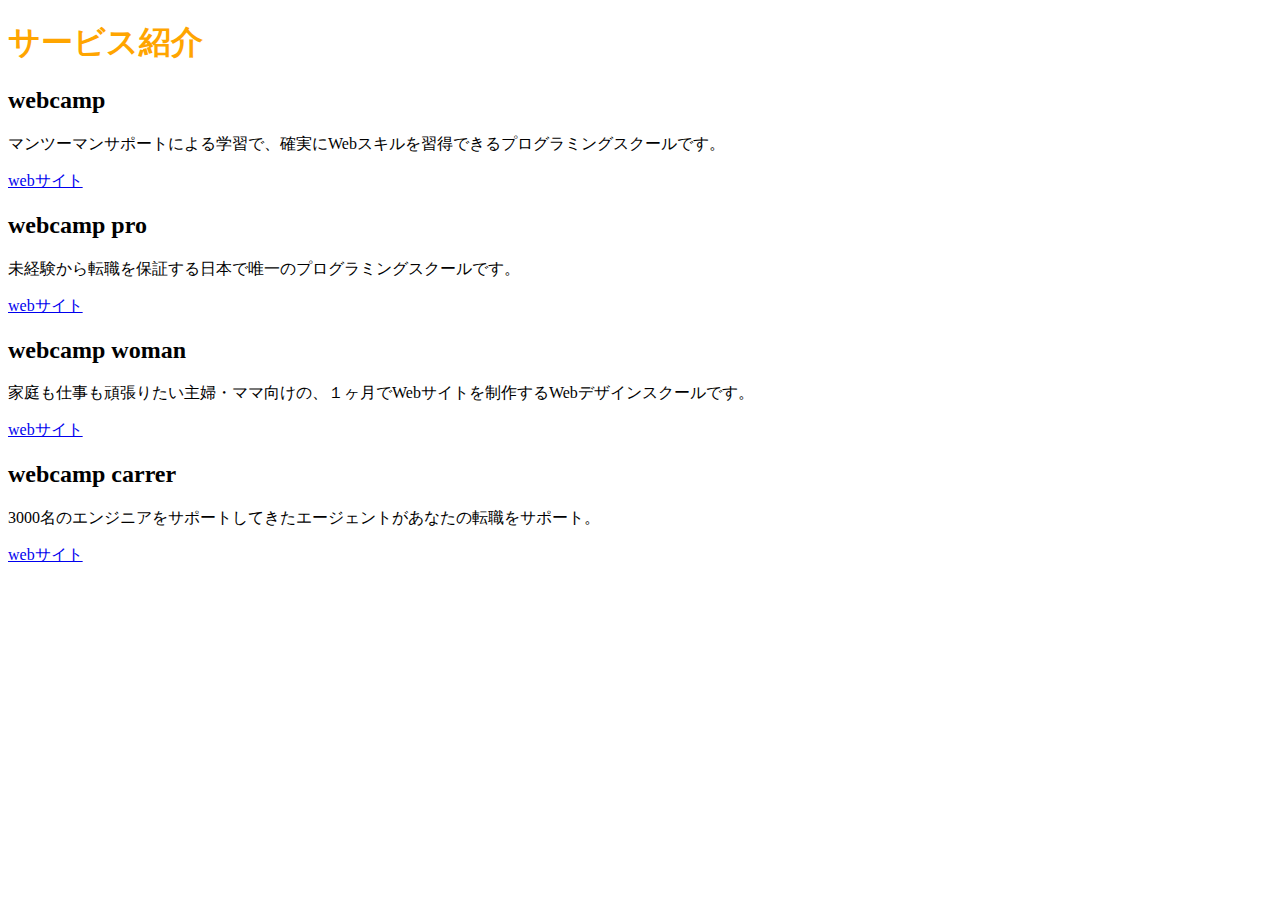
<file: chapter2/index.html>
<!DOCTYPE html>
<html>
<head>
  <meta charset = "UTF-8">
  <title>chapter2</title>
  <link rel="stylesheet" href="style.css">
</head>

<body>
  <h1>サービス紹介</h1>
  <h2>webcamp</h2>
  <p>マンツーマンサポートによる学習で、確実にWebスキルを習得できるプログラミングスクールです。</p>
  <a href="https://web-camp.io/online_learning/?argument=lndrcWsV&dmai=a5e9d7012af27d&utm_source=yahoo&utm_medium=cpc&utm_campaign=yahoo_dwc_brand&utm_term=web%20camp_e&yclid=YSS.1000333320.EAIaIQobChMI7_uZjtDE6QIVlK2WCh3R4AHgEAAYASAAEgIsR_D_BwE">webサイト</a>
  <h2>webcamp pro</h2>
  <p>未経験から転職を保証する日本で唯一のプログラミングスクールです。</p>
  <a href="https://web-camp.io/pro1/">webサイト</a>
  <h2>webcamp woman</h2>
  <p>家庭も仕事も頑張りたい主婦・ママ向けの、１ヶ月でWebサイトを制作するWebデザインスクールです。</p>
  <a href="https://web-camp.io/woman/">webサイト</a>
  <h2>webcamp carrer</h2>
  <p>3000名のエンジニアをサポートしてきたエージェントがあなたの転職をサポート。</p>
  <a href="https://web-camp.io/career/">webサイト</a>
</body>
</html>
</file>
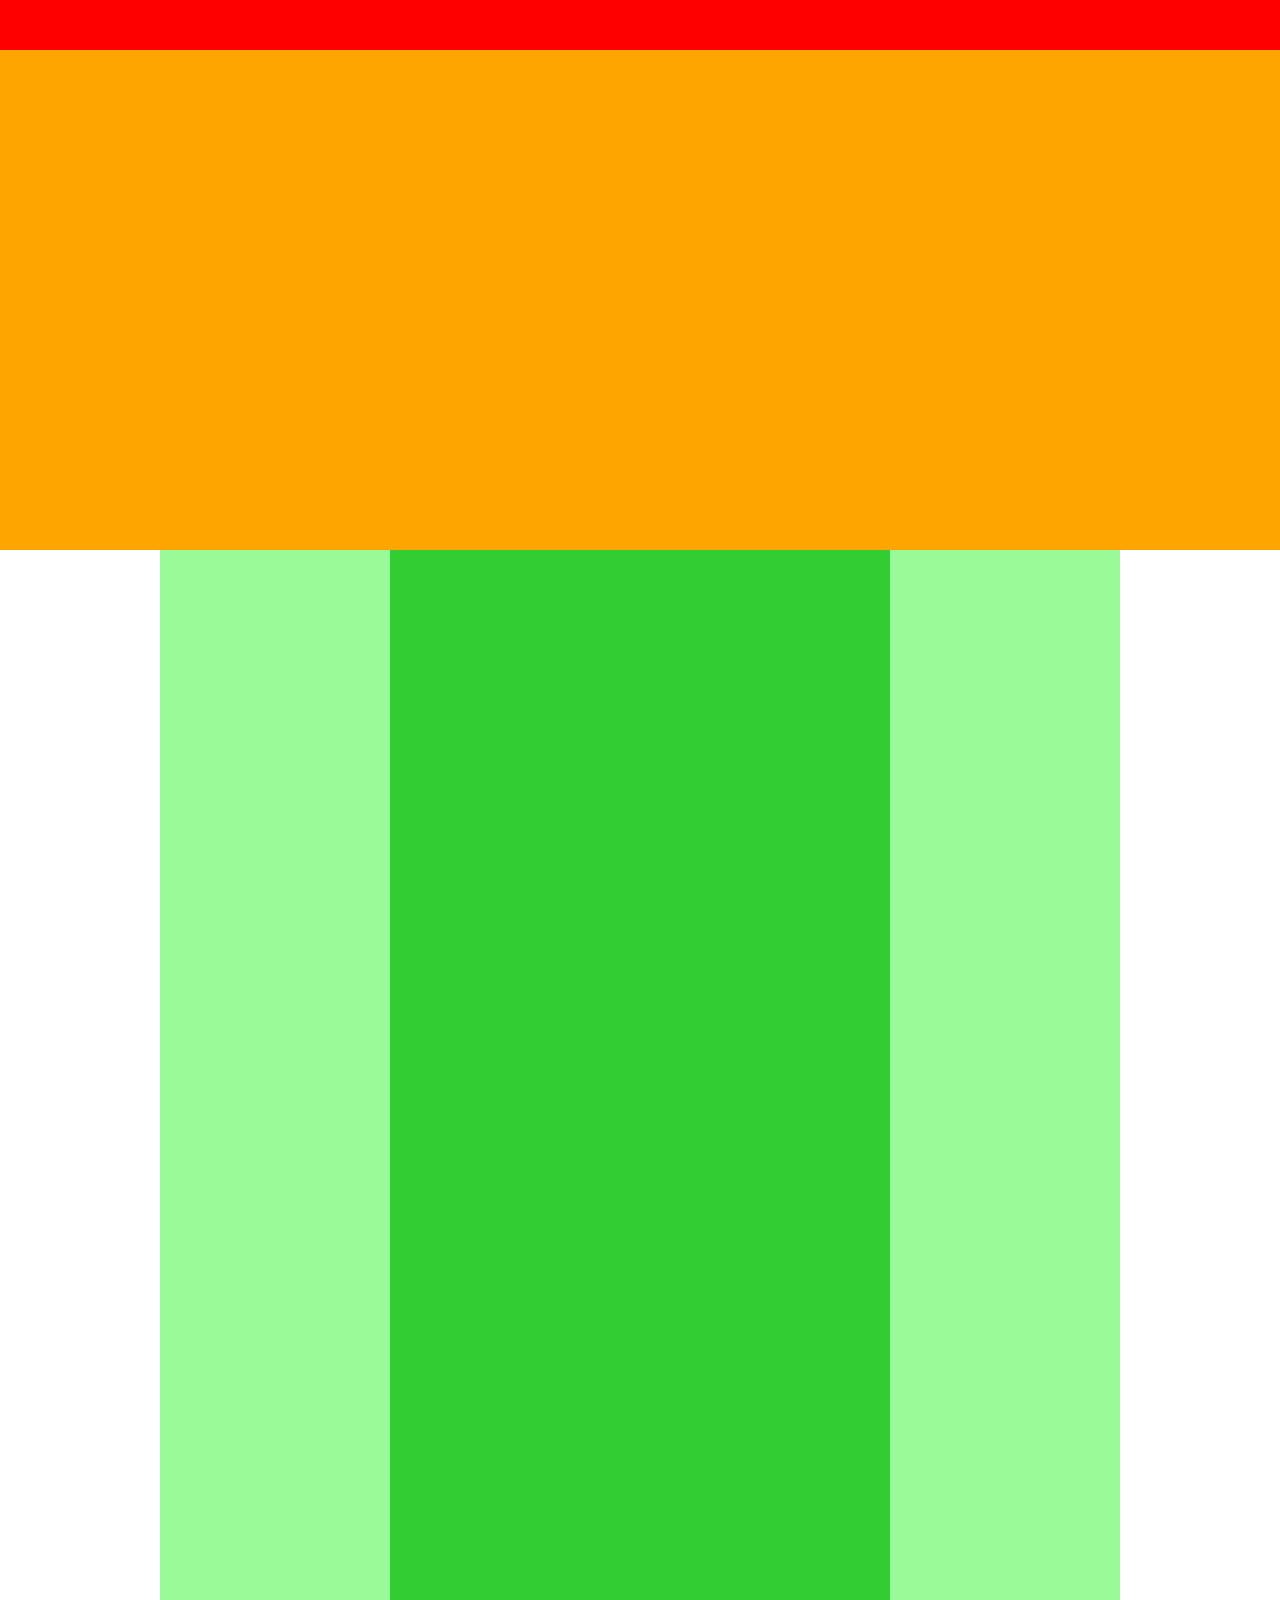
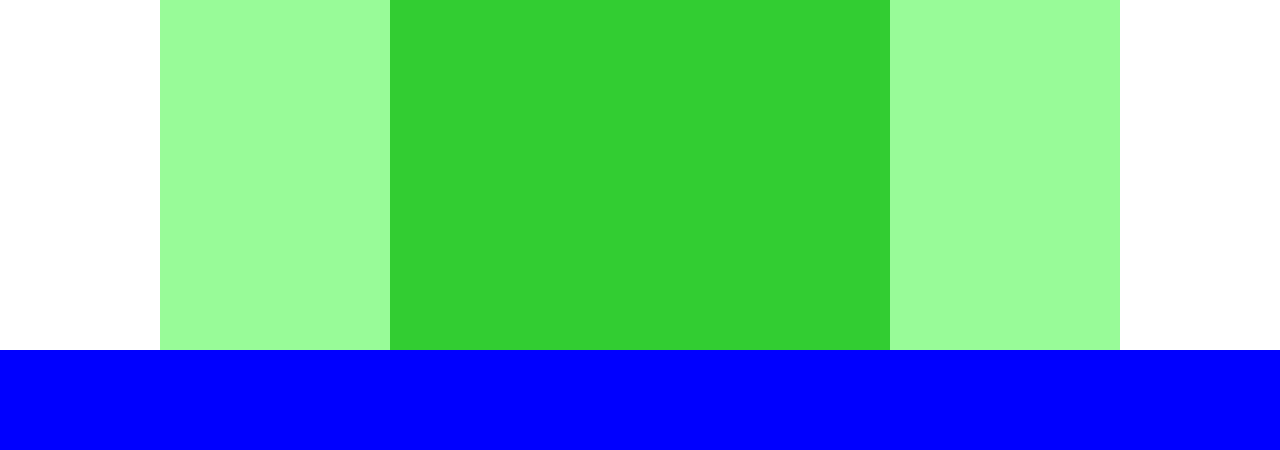
<file: chapter4/index.html>
<!DOCTYPE html>
<html>
<head>
  <meta charset="UTF-8">
  <link rel="stylesheet" href="style.css">
  <title>exercise4</title>
</head>
<body>
  <div class="header-top"></div>
  <div class="header-bottom"></div>
  <div class="main-content clearfix">
    <div class="sidebar-left"></div>
    <div class="main"></div>
    <div class="sidebar-right"></div>
  </div>
  <div class="footer"></div>
</body>
</html>
</file>
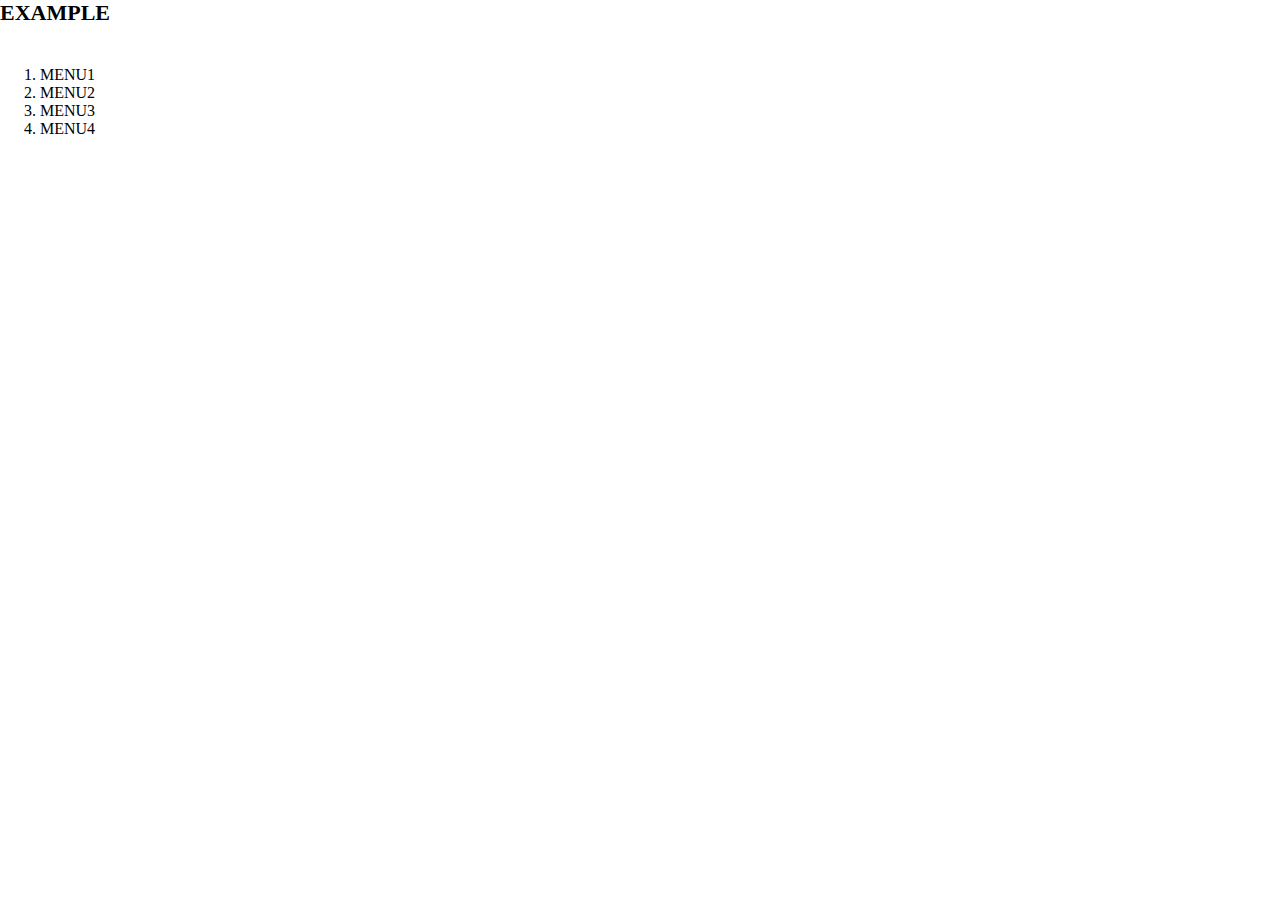
<file: chapter5/index.html>
<!DOCTYPE html>
<html>
<head>
  <meta charset="UTF-8">
  <link rel="stylesheet" href="style.css">
</head>
<body>
  <header>
    <h1 class="headline">EXAMPLE</h1>
    <nav calss="nav">
      <ol class="list">
        <li class="list-item">MENU1</li>
        <li class="list-item">MENU2</li>
        <li class="list-item">MENU3</li>
        <li class="list-item">MENU4</li>
      </ol>
    </nav>
  </header>
</body>
</html>
</file>
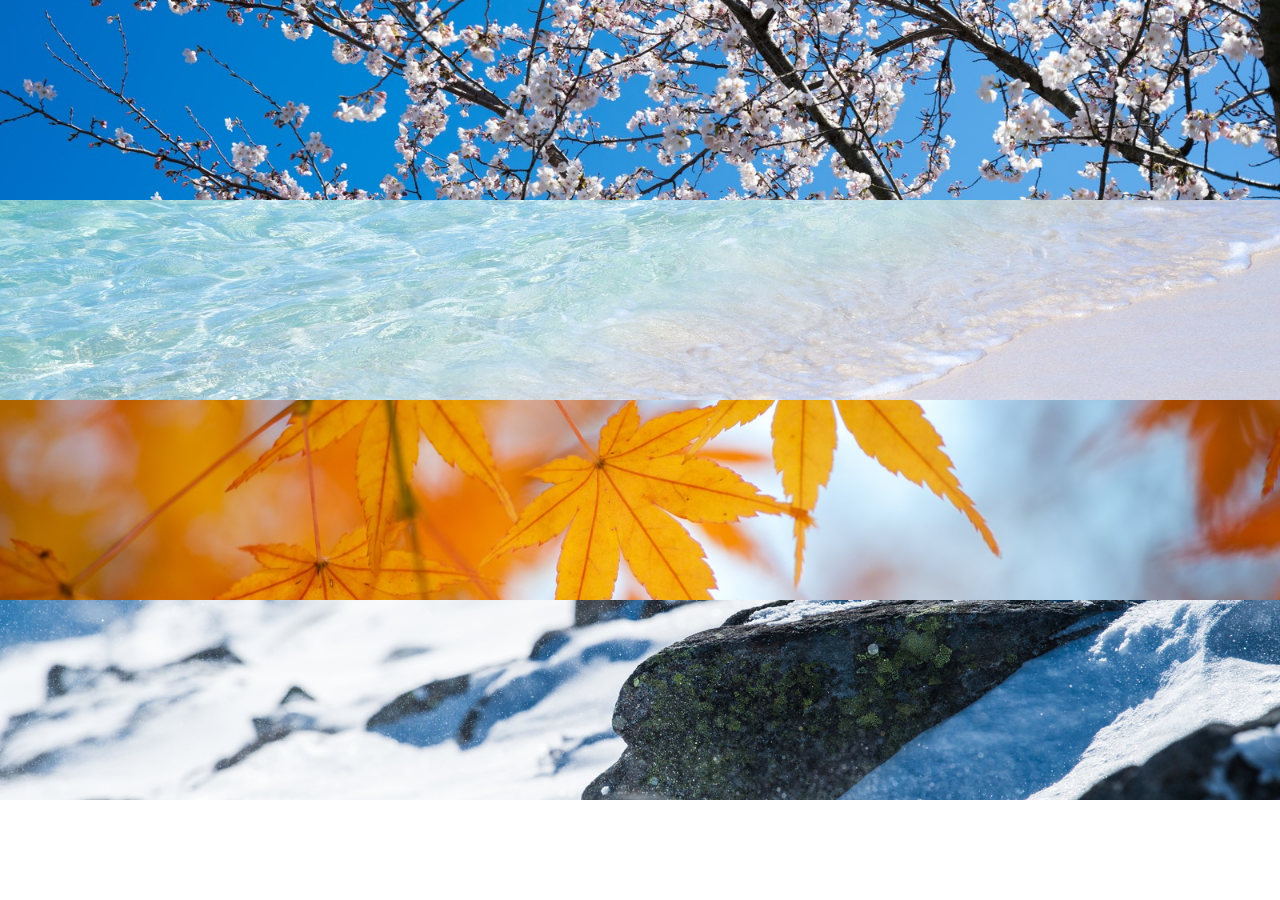
<file: chapter6_exercise/index.html>
<!DOCTYPE html>
<html>
<head>
  <meta charset="UTF-8">
  <title>exercise6</title>
  <link rel="stylesheet" href="style.css">
</head>
<body>
  <div class="spring"></div>
  <div class="summer"></div>
  <div class="autumn"></div>
  <div class="winter"></div>
</body>
</html>
</file>
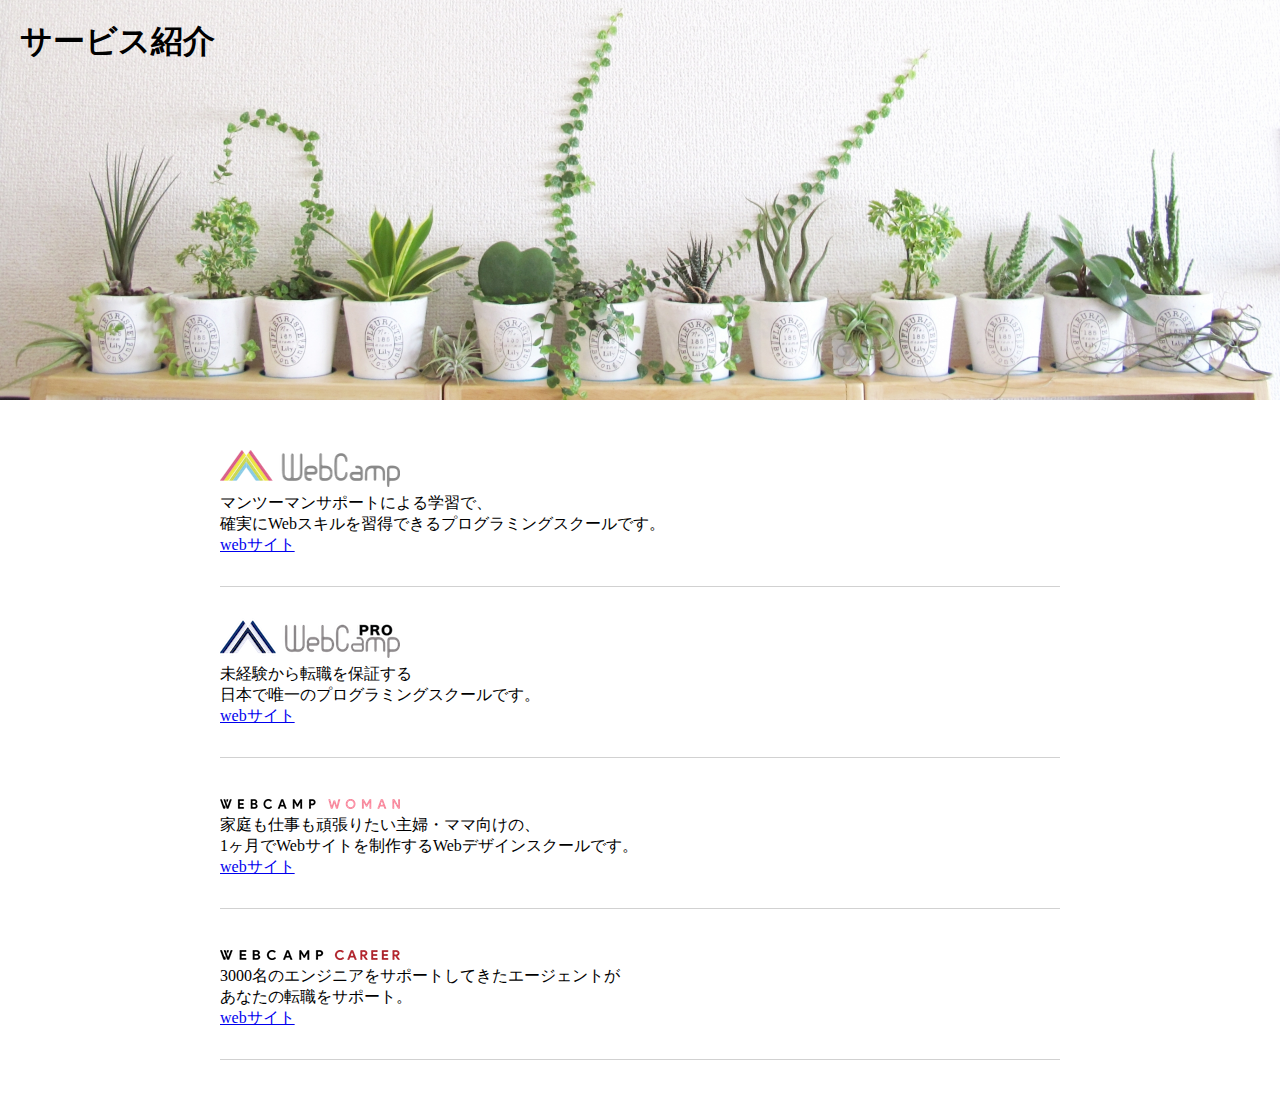
<file: chapter7_exercise/index.html>
<!DOCTYPE html>
<html lang="ja">
<head>
  <meta charset="utf8">
  <title>7章演習</title>
  <link rel="stylesheet" href="style.css">
</head>
<body>
  <section class="main-visual">
    <h1 class="headline">サービス紹介</h1>
  </section>
  <main>
    <section class="service1">
      <h2><img src="img/wc-logo.png" alt="ロゴ"></h2>
      <p>マンツーマンサポートによる学習で、<br>確実にWebスキルを習得できるプログラミングスクールです。</p>
      <a href="https://web-camp.io/">webサイト</a>
    </section>

    <section class="service2">
      <h2><img src="img/wcp-logo.png" alt="ロゴ"></h2>
      <p>未経験から転職を保証する<br>日本で唯一のプログラミングスクールです。</p>
      <a href="http://web-camp.io/pro/">webサイト</a>
    </section>

    <section class="service3">
      <h2><img src="img/wcw-logo.png" alt="ロゴ"></h2>
      <p>家庭も仕事も頑張りたい主婦・ママ向けの、<br>1ヶ月でWebサイトを制作するWebデザインスクールです。</p>
      <a href="http://web-camp.io/woman/">webサイト</a>
    </section>

    <section class="service4">
      <h2><img src="img/wcc-logo.png" alt="ロゴ"></h2>
      <p>3000名のエンジニアをサポートしてきたエージェントが<br>あなたの転職をサポート。</p>
      <a href="http://web-camp.io/career/">webサイト</a>
    </section>
  </main>
</body>
</html>
</file>
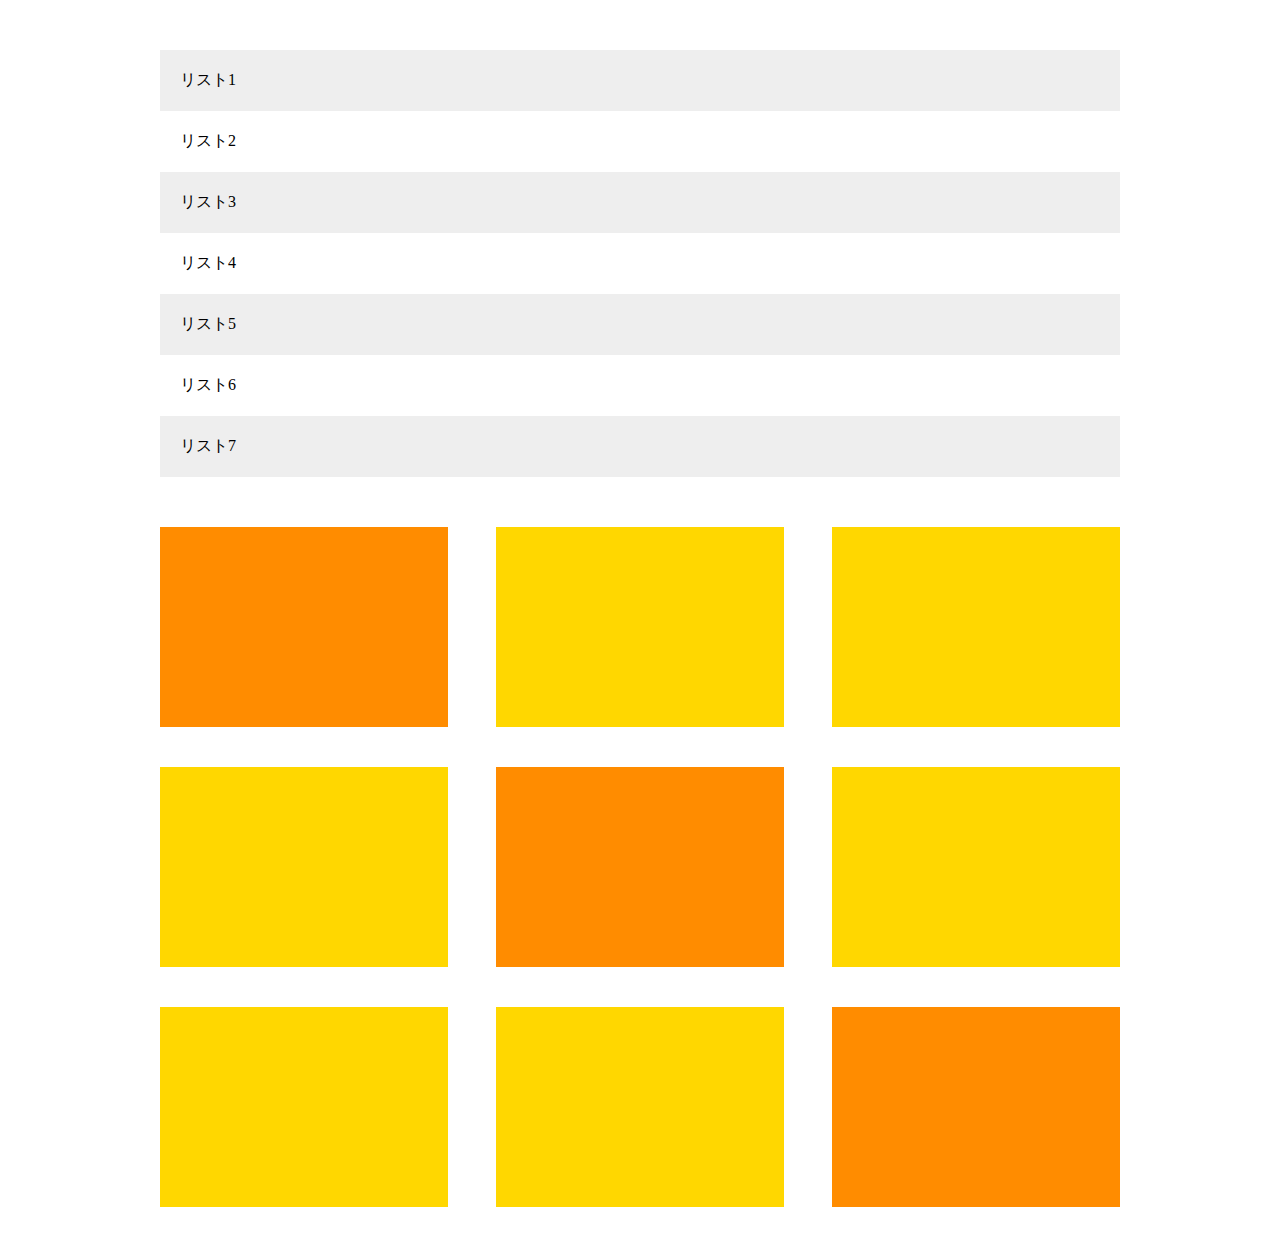
<file: chapter8/index.html>
<!DOCTYPE html>
<html lang="ja">
<head>
  <meta charset="utf8">
  <title>8章演習</title>
  <link rel="stylesheet" href="style.css" >
</head>
<body>
  <main>
    <ul class="list">
      <li class="list-item">リスト1</li>
      <li class="list-item">リスト2</li>
      <li class="list-item">リスト3</li>
      <li class="list-item">リスト4</li>
      <li class="list-item">リスト5</li>
      <li class="list-item">リスト6</li>
      <li class="list-item">リスト7</li>
    </ul>

    <div class="clearfix">
      <div class="box"></div>
      <div class="box"></div>
      <div class="box"></div>
      <div class="box"></div>
      <div class="box"></div>
      <div class="box"></div>
      <div class="box"></div>
      <div class="box"></div>
      <div class="box"></div>
    </div>
  </main>
</body>
</html>
</file>
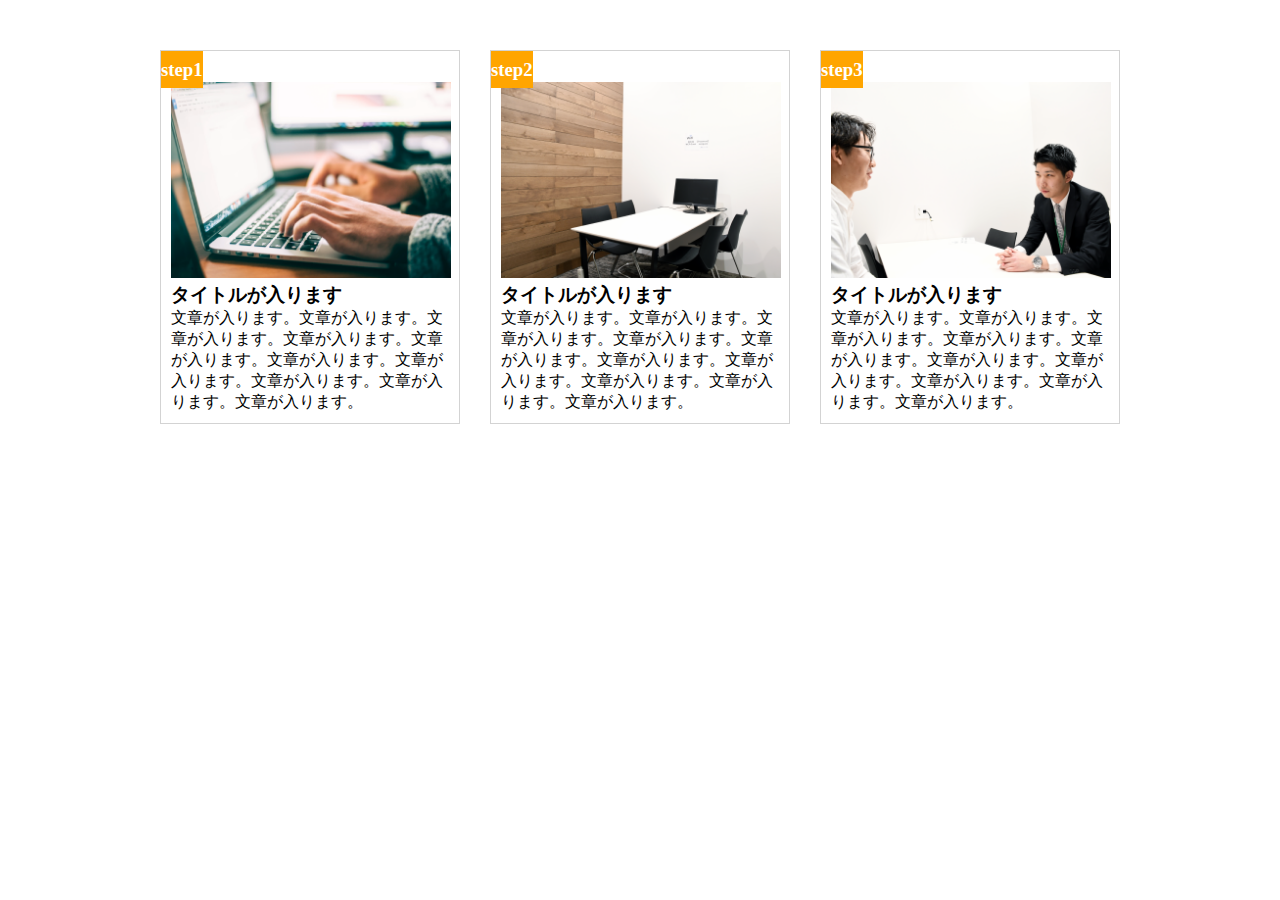
<file: chapter9/exercise/index.html>
<!DOCTYPE html>
<html>
<head>
  <meta charset="UTF-8">
  <link rel="stylesheet" href="style.css">
  <title>exercise</title>
</head>
<body>
  <main>
    <div class="main-contents">
      <div class="step">
      　<h3 class="step-headline">step1</h3>
        <img src="img/flow01.png">
        <div class="step-text">
          <h3>タイトルが入ります</h3>
          <p>文章が入ります。文章が入ります。文章が入ります。文章が入ります。文章が入ります。文章が入ります。文章が入ります。文章が入ります。文章が入ります。文章が入ります。</p>
        </div>
      </div>
      <div class="step">
      　<h3 class="step-headline">step2</h3>
        <img src="img/flow02.png">
        <div class="step-text">
          <h3>タイトルが入ります</h3>
          <p>文章が入ります。文章が入ります。文章が入ります。文章が入ります。文章が入ります。文章が入ります。文章が入ります。文章が入ります。文章が入ります。文章が入ります。</p>
        </div>
      </div>
      <div class="step">
      　<h3 class="step-headline">step3</h3>
        <img src="img/flow03.png">
        <div class="step-text">
          <h3>タイトルが入ります</h3>
          <p>文章が入ります。文章が入ります。文章が入ります。文章が入ります。文章が入ります。文章が入ります。文章が入ります。文章が入ります。文章が入ります。文章が入ります。</p>
        </div>
      </div>
    </div>
  </main>
</body>
</html>
</file>
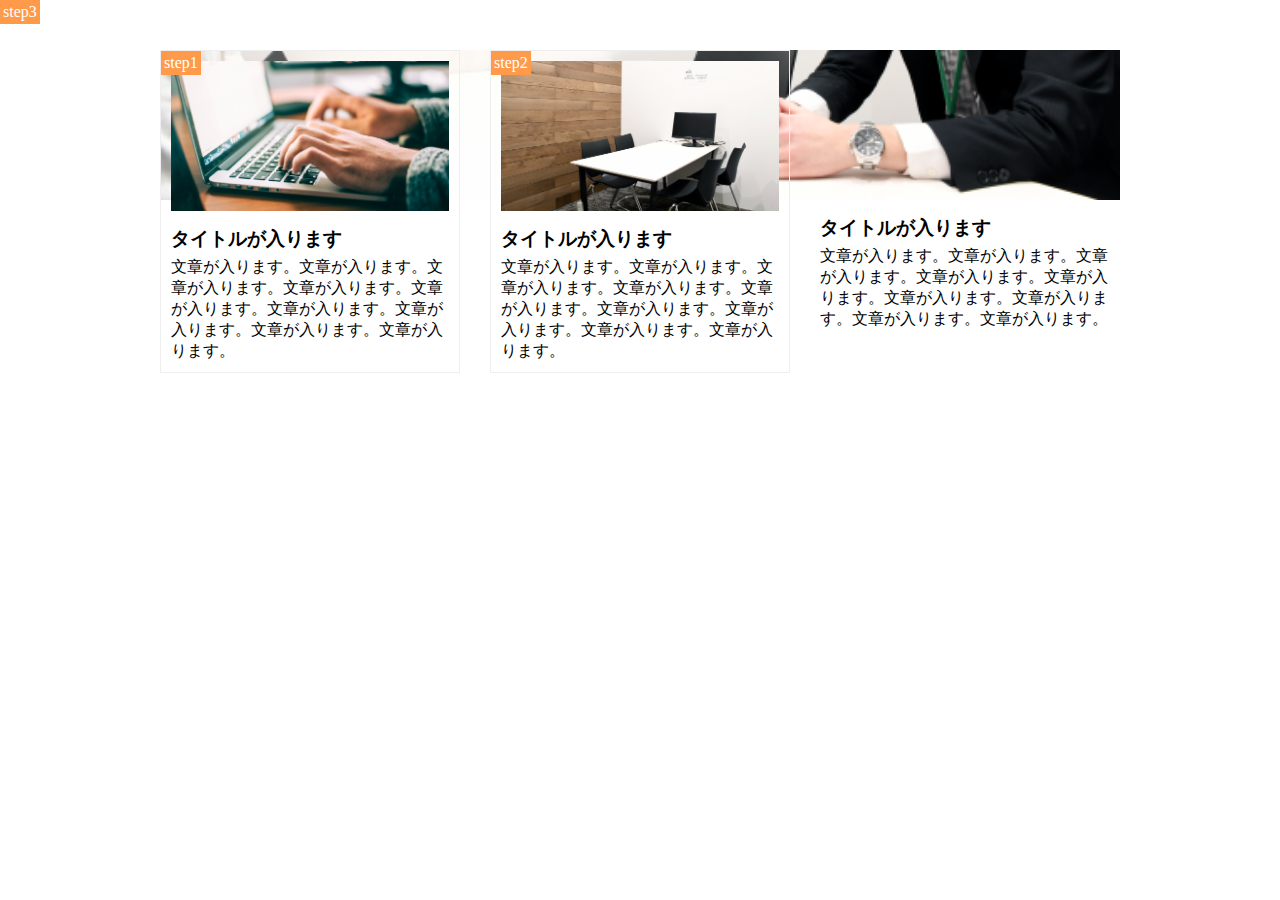
<file: 9-execise.html>
<!DOCTYPE html>
<html lang="ja">
<head>
  <meta charset="utf8">
  <meta name="viewport" content="width=device-width,initial-scale=1.0">
  <title>9章演習</title>
  <link rel="stylesheet" href="9-execise.css">
</head>
<body>
  <main class="clearfix">
    <div class="step-box1">
      <div class="step-img1"></div>
      <span class="step-num">step1</span>
      <h3 class="title">タイトルが入ります</h3>
      <p class="text">文章が入ります。文章が入ります。文章が入ります。文章が入ります。文章が入ります。文章が入ります。文章が入ります。文章が入ります。文章が入ります。</p>
    </div>

    <div class="step-box2">
      <div class="step-img2"></div>
      <span class="step-num">step2</span>
      <h3 class="title">タイトルが入ります</h3>
      <p class="text">文章が入ります。文章が入ります。文章が入ります。文章が入ります。文章が入ります。文章が入ります。文章が入ります。文章が入ります。文章が入ります。</p>
    </div>

    <div class="step-box3">
      <div class="step-img3"></div>
      <span class="step-num">step3</span>
      <h3 class="title">タイトルが入ります</h3>
      <p class="text">文章が入ります。文章が入ります。文章が入ります。文章が入ります。文章が入ります。文章が入ります。文章が入ります。文章が入ります。文章が入ります。</p>
    </div>
  </main>
</body>
</html>
</file>
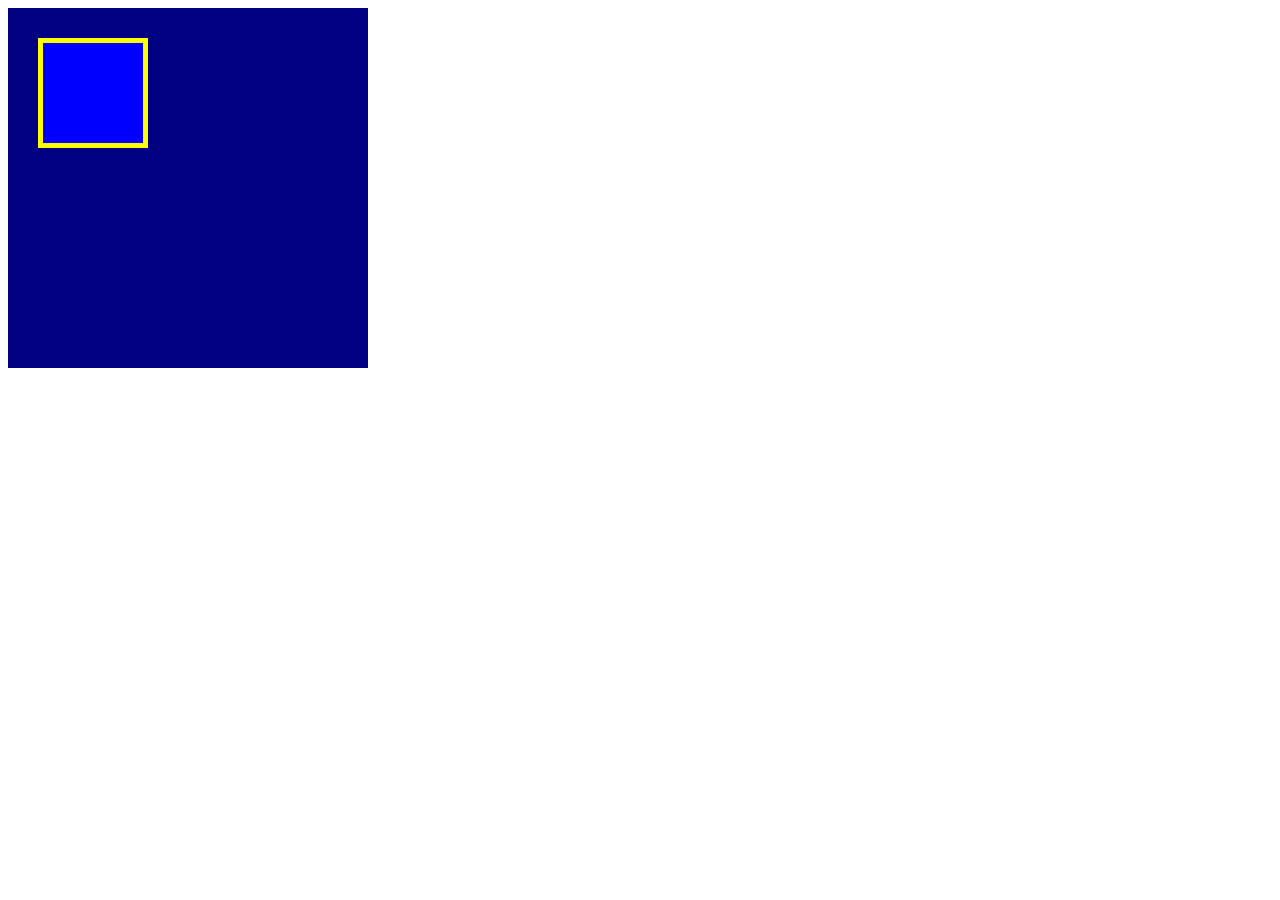
<file: box.html>
<!DOCTYPE html>
<html>
<head>
  <meta charset="UTF-8">
  <!-- *CSSファイルの読み込み -->
  <link rel="stylesheet" href="box.css">
  <title>BOX</title>
</head>
<body>
  <div class="box1"><div class="box2"></div>
</div>
</body>
</html>
</file>
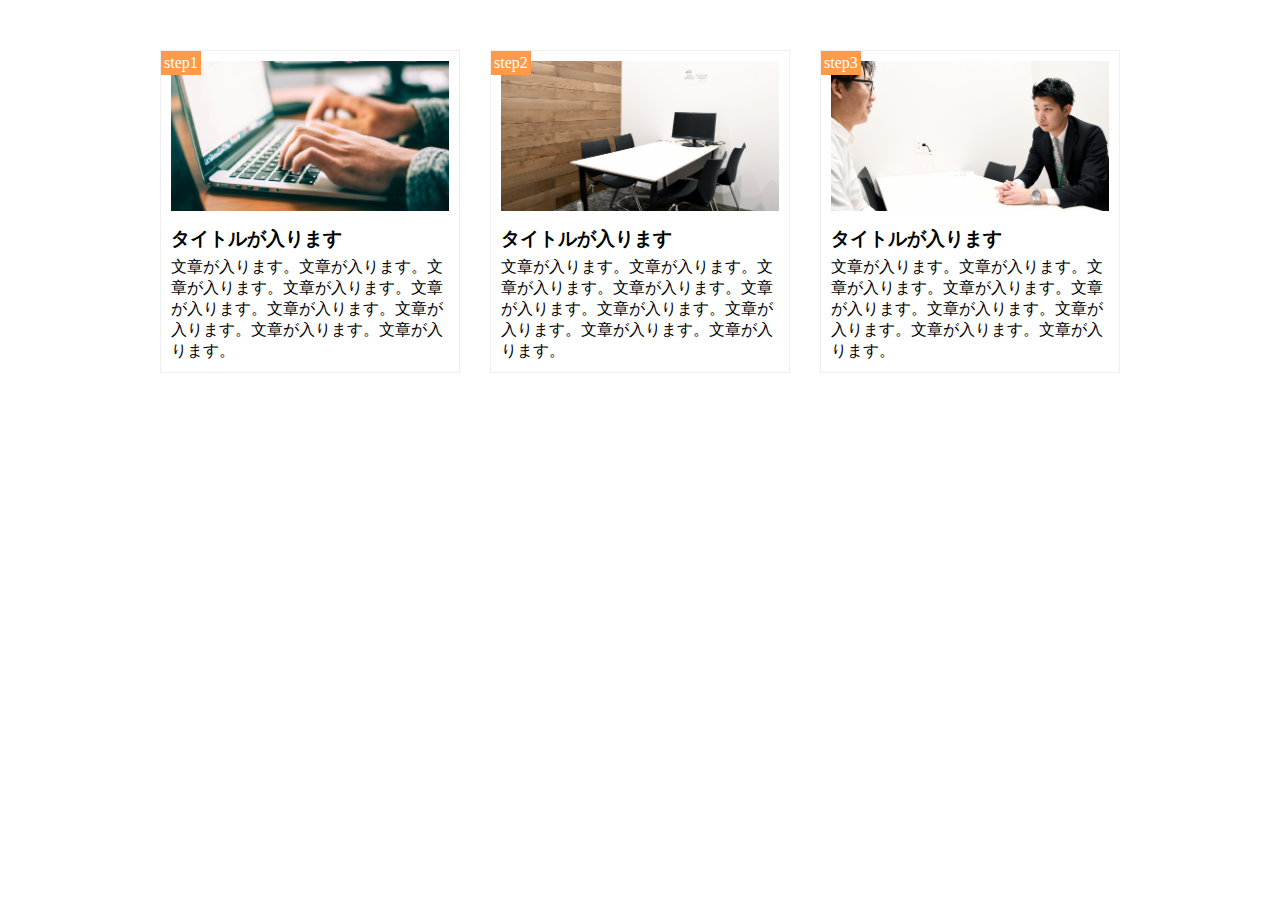
<file: Finish1-10.html>
<!DOCTYPE html>
<html lang="ja">
<head>
  <meta charset="utf8">
  <meta name="viewport" content="width=device-width,initial-scale=1.0">
  <title>9章演習</title>
  <link rel="stylesheet" href="Finish1-10.css">
</head>
<body>
  <main class="clearfix">
    <div class="step-box">
      <div class="step-img1"></div>
      <span class="step-num">step1</span>
      <h3 class="title">タイトルが入ります</h3>
      <p class="text">文章が入ります。文章が入ります。文章が入ります。文章が入ります。文章が入ります。文章が入ります。文章が入ります。文章が入ります。文章が入ります。</p>
    </div>

    <div class="step-box">
      <div class="step-img2"></div>
      <span class="step-num">step2</span>
      <h3 class="title">タイトルが入ります</h3>
      <p class="text">文章が入ります。文章が入ります。文章が入ります。文章が入ります。文章が入ります。文章が入ります。文章が入ります。文章が入ります。文章が入ります。</p>
    </div>

    <div class="step-box">
      <div class="step-img3"></div>
      <span class="step-num">step3</span>
      <h3 class="title">タイトルが入ります</h3>
      <p class="text">文章が入ります。文章が入ります。文章が入ります。文章が入ります。文章が入ります。文章が入ります。文章が入ります。文章が入ります。文章が入ります。</p>
    </div>
  </main>
</body>
</html>
</file>
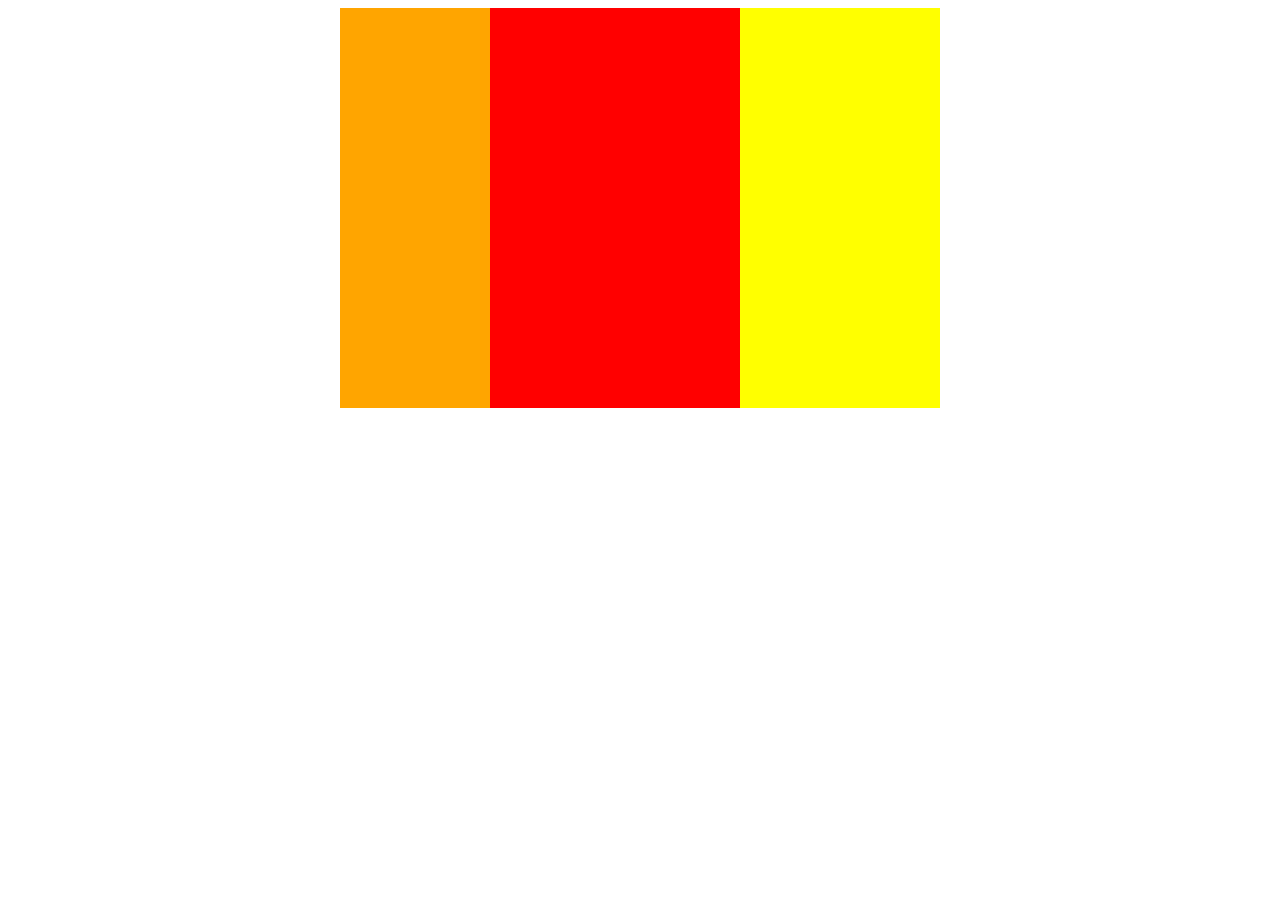
<file: boxes/boxes.html>
<!DOCTYPE html>
<html>
<head>
  <meta charset="UTF-8">
  <title>boxes</title>
  <link rel="stylesheet" href="boxes.css">
</head>
<body>
  <div class="boxes clearfix">
    <div class="box1"></div>
    <div class="box2"></div>
  </div>
</body>
</html>
</file>
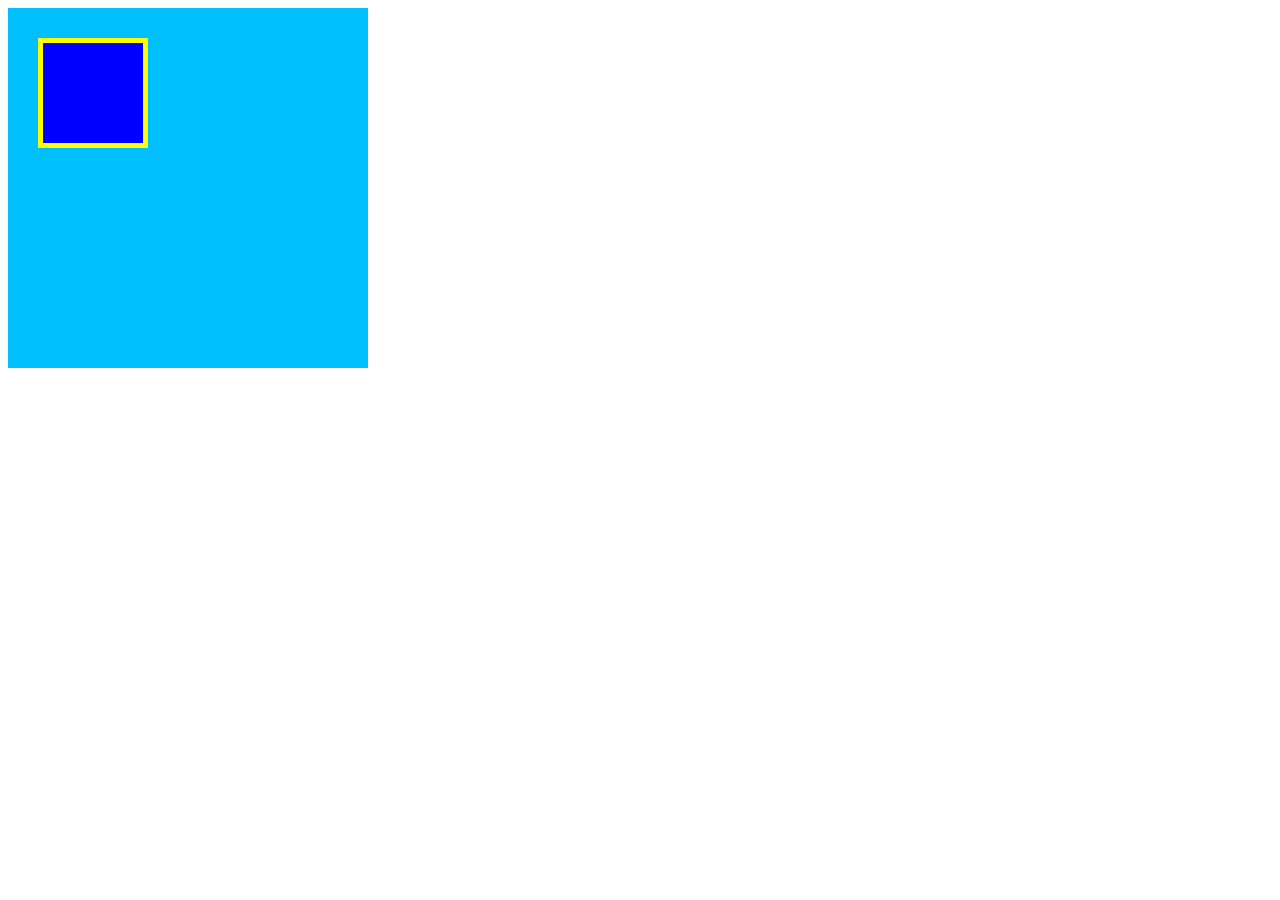
<file: chapter3/box.html>
<!DOCTYPE html>
<html>
<head>
  <meta charset="UTF-8">
  <!-- CSSファイルの読み込み -->
  <link rel="stylesheet" href="box.css">
  <title>BOX</title>
</head>
<body>
  <!-- box1用のdiv -->
  <div class="box1">
    <div class="box2"></div>
  </div>
</body>
</html>
</file>
<file: chapter2/style.css>
h1{
  color: orange;
}
</file>
<file: chapter4/style.css>
*{
  margin: 0;
  padding: 0;
  box-sizing: border-box;
}
.clearfix::after{
  content: "";
  display: block;
  clear: both;
}

.header-top{
  width: 100%;
  height: 50px;
  background-color: red;
}
.header-bottom{
  width: 100%;
  height: 500px;
  background-color: orange;
}

.main-content{
  width: 960px;
  margin: 0 auto;
}
.sidebar-left{
   width: 230px;
   height:1400px;
   background-color: palegreen;
   float: left;
}
.main{
  width: 500px;
  height: 1400px;
  background-color: limegreen;
  float: left;
}
.sidebar-right{
  width: 230px;
  height: 1400px;
  background-color: palegreen;
  float: left;
}

.footer{
  width: 100%;
  height:100px;
  background-color: blue;
}
</file>
<file: chapter5/style.css>
*{
  margin: 0;
  padding: 0;
  box-sizing: border-box;
}
header{
  width: 10%;
}
.headline{
  font-size: 22px;
}

nav{
  text-align: center;
}
.list{
  padding: 40px;
}
</file>
<file: chapter6_exercise/style.css>
*{
  margin: 0;
  padding: 0;
  box-sizing: border-box;
}

.spring{
  width: 100%;
  height: 200px;
  background-image: url(img/box1.jpg);
  background-size: cover;
  background-position: center;
}

.summer{
  width: 100%;
  height: 200px;
  background-image: url(img/box2.jpg);
  background-size: cover;
  background-position: center;
}

.autumn{
  width: 100%;
  height: 200px;
  background-image: url(img/box3.jpg);
  background-size: cover;
  background-position: center;
}

.winter{
  width: 100%;
  height: 200px;
  background-image: url(img/box4.jpg);
  background-size: cover;
  background-position: center;
}
</file>
<file: chapter7_exercise/style.css>
* {
  margin: 0;
  padding: 0;
  box-sizing: border-box;
}

.main-visual{
  height: 400px;
  width: 100%;
  background-image: url(img/mv.jpg);
  background-size: cover;
  background-position: bottom;
}

.headline{
  padding: 20px;
}

main{
  width: 840px;
  margin: 50px auto;
}

.service1{
  margin-bottom: 30px;
  border-bottom: 1px solid #d1d1d1;
  padding-bottom: 30px;
}

.service2{
  margin-bottom: 30px;
  border-bottom: 1px solid #d1d1d1;
  padding-bottom: 30px;
}

.service3{
  margin-bottom: 30px;
  border-bottom: 1px solid #d1d1d1;
  padding-bottom: 30px;
}

.service4{
  margin-bottom: 30px;
  border-bottom: 1px solid #d1d1d1;
  padding-bottom: 30px;
}
</file>
<file: chapter8/style.css>
* {
  margin: 0;
  padding: 0;
  box-sizing: border-box;
}

.clearfix::after {
  content: "";
  display: block;
  clear: both;
}

main{
  width: 960px;
  margin: 50px auto;
}

.list{
  margin-bottom: 50px;
}

.list-item{
  padding: 20px;
  list-style: none;
}

.list-item:nth-child(odd){
  background-color: #eee;
}

.box{
  background-color: #ffd700;
  width: 30%;
  height: 200px;
  float: left;
  margin-right: 5%;
  margin-bottom: 40px;
}

.box:first-child,
.box:last-child,
.box:nth-child(5){
  background-color: #ff8c00;
}

.box:nth-child(3n){
  margin-right: 0;
}

.box:nth-last-child(-n+3){
  margin-bottom: 0;
}
</file>
<file: chapter9/exercise/style.css>
*{
  margin: 0;
  padding: 0;
  box-sizing: border-box;
}

.clearfix::after{
  content: "";
  display: block;
  clear: both;
}
main{
  width: 960px;
  margin: 50px auto;
}
.main-contents{
  display: inline-block;
}
.step{
  width: 300px;
  padding: 10px;
  margin-right: 30px;
  border: solid 1px lightgray;
  float: left;
  position: relative;
}
.step-headline{
  background-color: orange;
  color: white;
  float: left;
  text-align: center;
  line-height: 2;
  margin: 0;
  position: absolute;
  top: 0;
  left: 0;
}
img{
  width: 280px;
  height: auto;

}

.step:last-child{
  margin: 0;
}
</file>
<file: 9-execise.css>
* {
  margin: 0;
  padding: 0;
  box-sizing: border-box;
}

.clearfix::after {
  content: "";
  display: block;
  clear: both;
}

main{
  width: 960px;
  margin: 50px auto 20px;
}

.step-box1{
  float: left;
  width: 300px;
  margin-right: 30px;
  padding: 10px;
  position: relative;
  border: 1px solid #eee;
}
.step-box2{
  float: left;
  width: 300px;
  margin-right: 30px;
  padding: 10px;
  position: relative;
  border: 1px solid #eee;
}

.step-box3:last-child{
  margin-right: 0;
}

.step-img1{
  height: 150px;
  background-image: url(img/flow01.png);
  background-size: cover;
  background-position: bottom;
}

.step-img2{
  height: 150px;
  background-image: url(img/flow02.png);
  background-size: cover;
  background-position: bottom;
}

.step-img3{
  height: 150px;
  background-image: url(img/flow03.png);
  background-size: cover;
  background-position: bottom;
}

.step-num{
  position: absolute;
  top: 0;
  left: 0;
  background-color: #FF9A4B;
  color: #fff;
  padding: 3px;
}

.title{
  margin: 15px 0 5px;
}
@media screen and (max-width:768px){
main{
  width: 90%;
}
.step-box1 {
  width: 90%;
  margin: 50px 0px 20px 0px
}
.step-box2 {
  width: 90%;
  margin: 20px 0px 20px 0px
}
.step-box3 {
  width: 90%;
  margin: 20px 0px 50px 0px
}
</file>
<file: box.css>
.box1{
  width: 300px;
  height: 300px;
  background-color: navy;
  padding: 30px;
}
.box2{
  width:100px;
  height:100px;
  background-color: blue;
border: 5px solid yellow;
}
</file>
<file: Finish1-10.css>
* {
  margin: 0;
  padding: 0;
  box-sizing: border-box;
}

.clearfix::after {
  content: "";
  display: block;
  clear: both;
}

main{
  width: 960px;
  margin: 50px auto;
}

.step-box{
  float: left;
  width: 300px;
  margin-right: 30px;
  padding: 10px;
  position: relative;
  border: 1px solid #eee;
}

.step-box:last-child{
  margin-right: 0;
}

.step-img1{
  height: 150px;
  background-image: url(img/flow01.png);
  background-size: cover;
  background-position: bottom;
}

.step-img2{
  height: 150px;
  background-image: url(img/flow02.png);
  background-size: cover;
  background-position: bottom;
}

.step-img3{
  height: 150px;
  background-image: url(img/flow03.png);
  background-size: cover;
  background-position: bottom;
}

.step-num{
  position: absolute;
  top: 0;
  left: 0;
  background-color: #FF9A4B;
  color: #fff;
  padding: 3px;
}

.title{
  margin: 15px 0 5px;
}

@media screen and (max-width:768px){
  .step-box{
  float: none;
  width: 90%;
  margin: 0px auto 20px;
}

.step-box:last-child{
  margin-right: auto;
}
</file>
<file: boxes/boxes.css>
.clearfix::after{
  content: "";
  display: block;
  clear: both;
}

.boxes{
  width: 600px;
  background-color: yellow;
  margin: 0 auto;
}

.box1{
  width: 150px;
  height: 400px;
  background-color: orange;
  float: left;
}

.box2{
  width: 250px;
  height: 400px;
  background-color: red;
  float: left;
}
</file>
<file: chapter3/box.css>
.box1{
  width: 300px;
  height: 300px;
  background-color: #00bfff;
  padding: 30px;
}

.box2{
  width: 100px;
  height: 100px;
  background-color: blue;
  /*指定方法（box2の周囲全てに枠線を定義する場合）*/
  border: 5px solid yellow;
}
</file>
